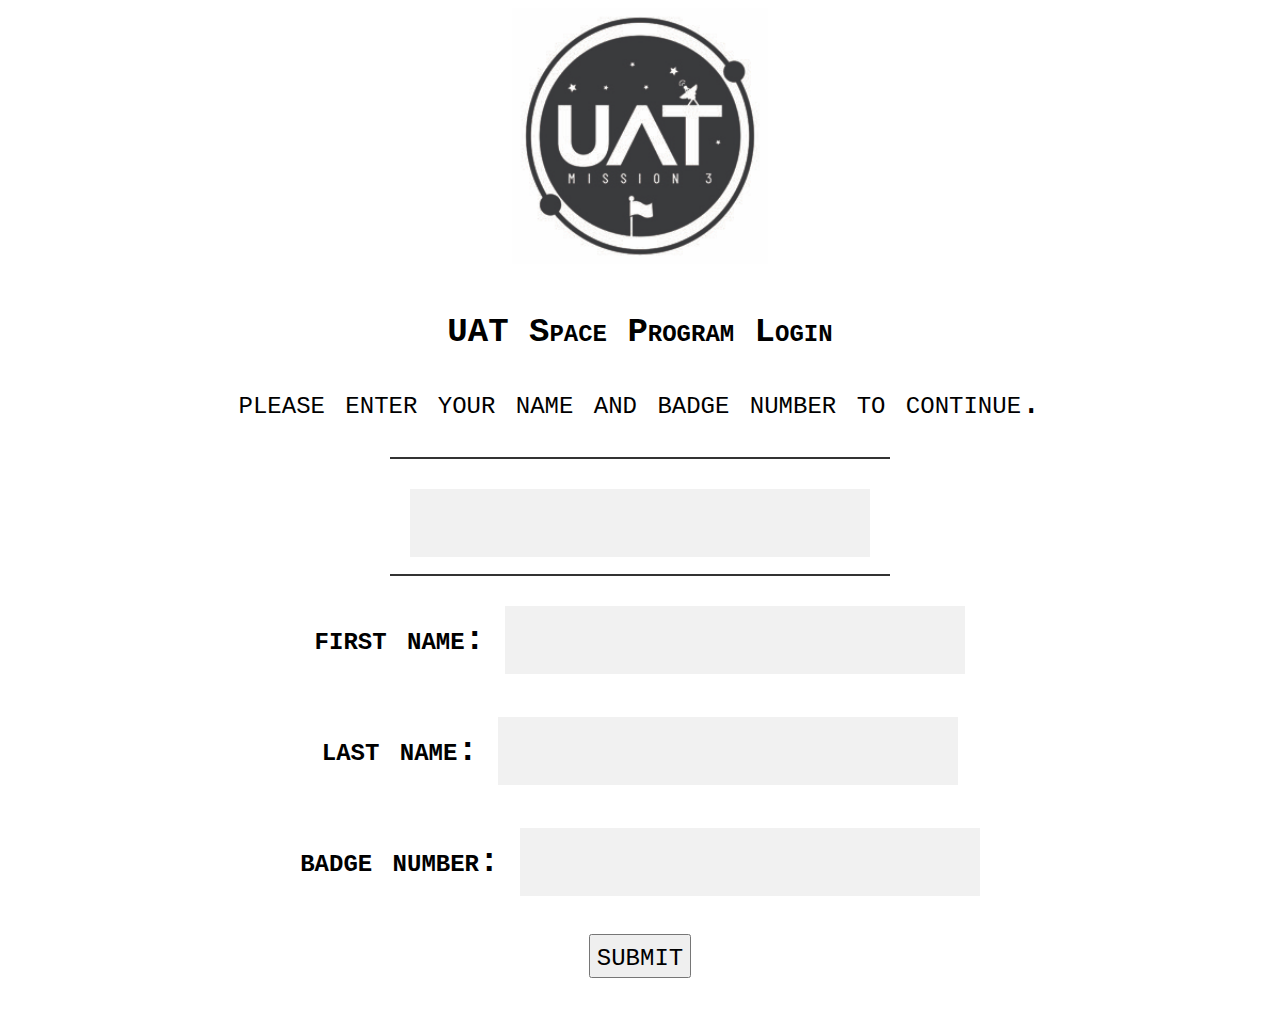
<file: index.html>
<!DOCTYPE html>
<html>
    <head>
        <meta charset="UTF-8">
        <link rel="stylesheet" href="config/css/login.css">
        <script src="config/js/logincode.js"></script>
        <title>UAT space program - login</title>
    </head>
    <body>
        <img src="config/content/Logo.jpg" alt="UAT Space Program Logo" width="256" height="256">
        <form name="loginForm" action="config/transition.html" onsubmit="return validateLogin()" method="post" autocomplete="off"> <!--Using a form that goes to a loading page in order to validate user input. I chose to send the data via POST and turn off autocomplete to help protect some data. This sets off a JS function to assist in validation -->
            <div class="container">
                <h1>UAT Space Program Login</h1>
                <p>please enter your name and badge number to continue.</p>
                <hr>

                <input type="text" id="fullName" name="fullName" readonly> <!--A readonly input field to display the First/Last name formatted correctly-->
                <hr>
                
                <label for="firstName"><b>first name:</b></label>
                <input type="text" id="firstName" name="firstName" onchange="updateName()" required><br><br> <!--I included the onchange tag to enable the readonly input form without having to submit. I also included the required tag as it's less code than implementing the same function in JS-->

                <label for="lastName"><b>last name:</b></label>
                <input type="text" id="lastName" name="lastName" onchange="updateName()" required><br><br>

                <label for="badgeNum"><b>badge number:</b></label>
                <input type="password" pattern="[0-9]*" inputmode="numeric" id="badgeNum" name="badgeNum" required><br><br> <!--For this one I used type pass as I assume it's a bit more sensitive. The pattern and inputmode tags are used so that only numbers are accepted as input, also cutting down on JS required for data validation-->

                <button type="submit" class="submitbtn">submit</button>
            </div>
        </form>
    </body>
</html>
</file>
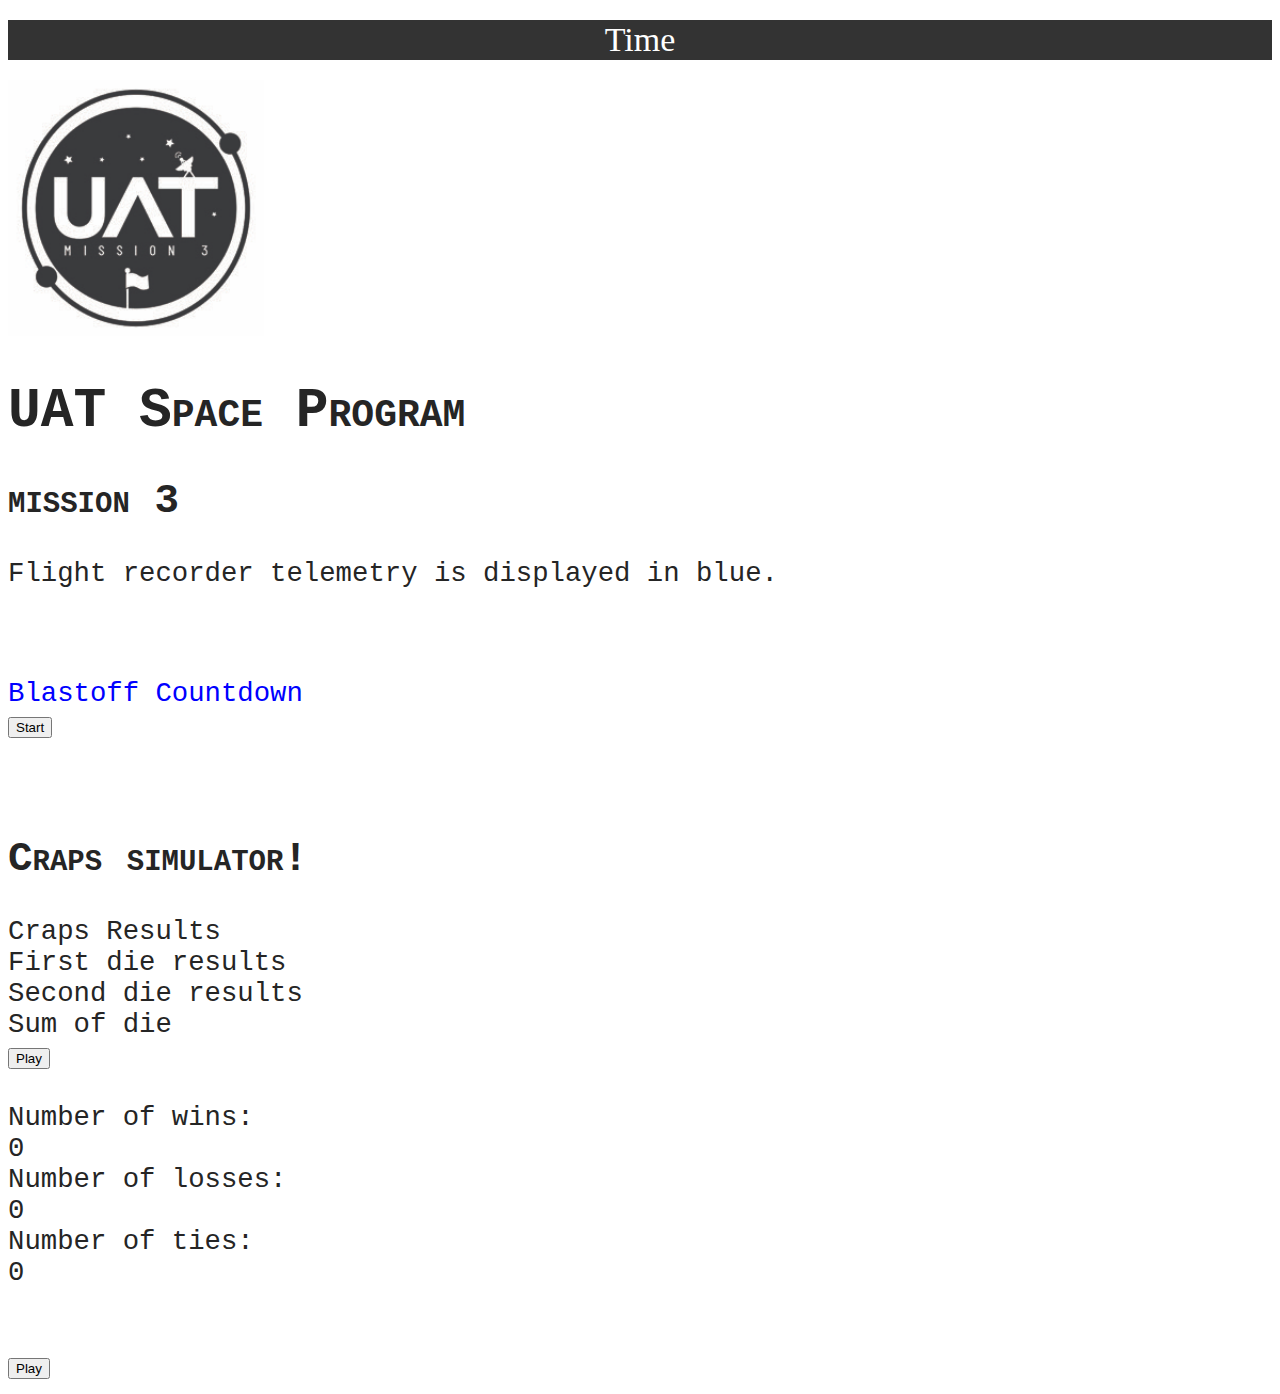
<file: config/mainPage.html>
<!DOCTYPE html>
<html>
    <head>
        <meta charset="UTF-8">
        <link rel="stylesheet" href="css/styling.css">
        <script src="js/code.js"></script>
        <title>UAT Space Program</title>
    </head>
    <body>
        <div id="clock">Time</div>
        <img src="content/Logo.jpg" alt="UAT Space Program Logo" width="256" height="256">
        
        <h1>UAT Space Program</h1>

        <h2>mission 3</h2>

        <p>Flight recorder telemetry is displayed in blue.</p>
        <br>
        <br>
        <div class="telemetry" id="blastOffText">Blastoff Countdown</div>
        <img id="blastOffPic" src="content/blastOffPic.gif" style="height:128px;display:none;"/>
        <button onclick="blastOffTimer();">
            Start
        </button>
        <br>
        <br>
        <br>
        <h2>Craps simulator!</h2>
        <div id="crapsRes">Craps Results</div>
        <div id="die1Res">First die results</div>
        <div id="die2Res">Second die results</div>
        <div id="sumRes">Sum of die</div>
        <button id="gambleButton" onclick="playCraps();">Play</button>
        
        <br>
        <br>
        Number of wins: <div id="wins">0</div>
        Number of losses: <div id="losses">0</div>
        Number of ties: <div id="ties">0</div>
        <br>
        <br>
        <button id="gambleeButton" onclick="clockLoop();">Play</button>
    </body>
</html>
</file>
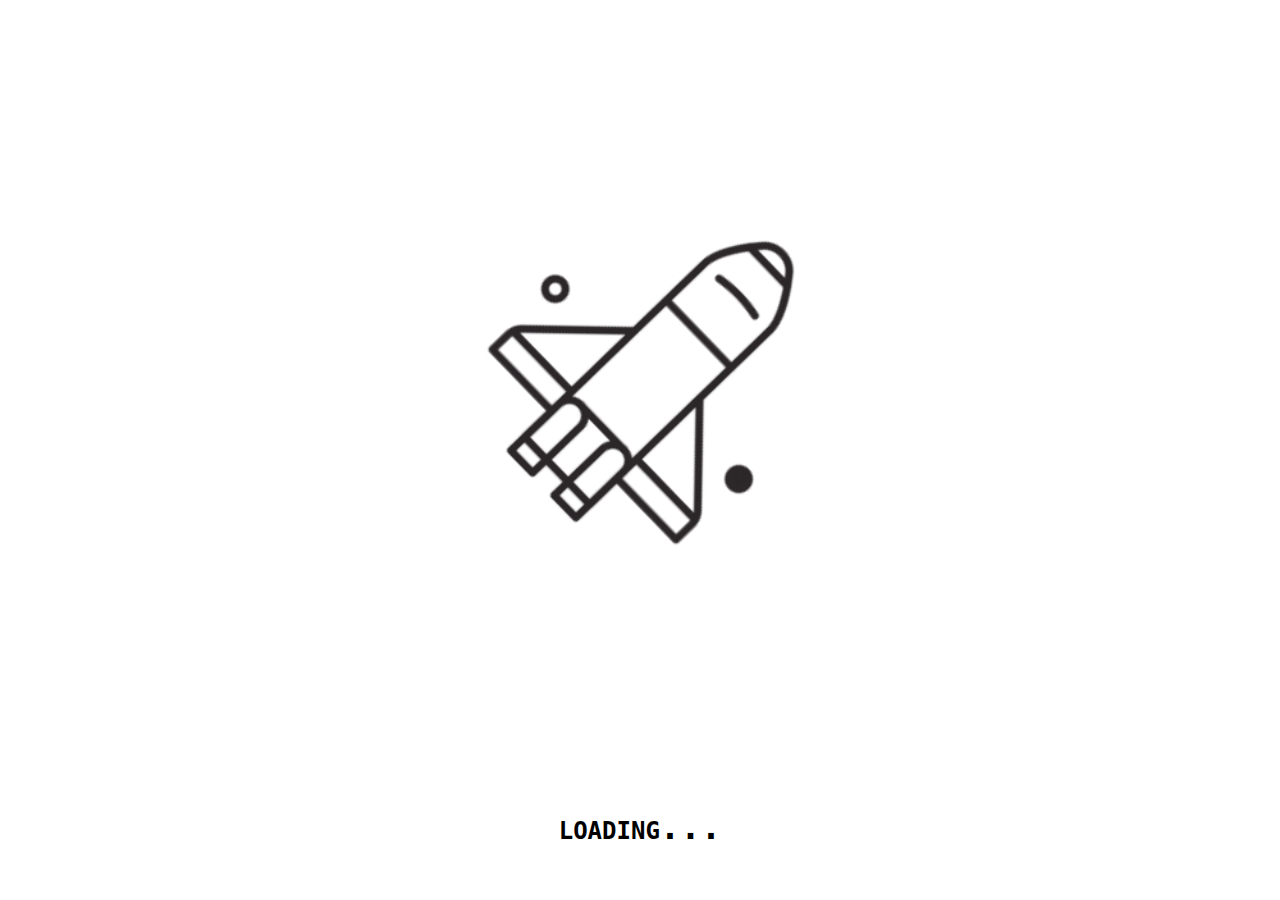
<file: config/transition.html>
<!DOCTYPE html> <!--A loading/transition screen just for some flair, the JS is integrated into the HTML as it wasn't enough to warrant its own file.-->
<html>
    <head>
        <meta charset="UTF-8">
        <link rel="stylesheet" href="css/login.css">
        <title>UAT space program - Loading...</title>
    </head>
    <body>
        <img src="content/blastOffPic.gif" alt="Loading..." height="768">
        <h1>loading...</h1>
    <script>setTimeout(() => {window.open("mainPage.html", "_self"); }, 2500);</script> <!--Just a short 2.5s wait and then it opens the main page-->
</html>
</file>
<file: config/css/login.css>
* {
    box-sizing: border-box;
    text-align: center;
    font-family: monospace;
    font-variant: small-caps;
    font-size: 34px;
  }
  .container {
    padding: 16px;
    background-color: white;
  }
  input[type=text], input[type=password] {
    width: fit-content;
    padding: 15px;
    margin: 5px 0 0 0;
    display: inline-block;
    border: none;
    background: #f1f1f1;
  }
  input[type=text]:focus, input[type=password]:focus {
    background-color: #ddd;
    outline: none;
  }
  hr {
    width: 500px;
    border: 1px solid #333;
    margin-bottom: 25px;
  }
  p {
    font-size: 34px;
  }
</file>
<file: config/css/styling.css>
body {
    background-color: white;
    font-family: monospace;
    font-size: 2.1em;
    color: rgb(37, 37, 37)
}
h1 {
    font-variant: small-caps;
}
h2 {
    font-variant: small-caps;
}
.telemetry {
    color: blue;
}
p {
    color: rgb(37, 37, 37);
}
#clock {
    margin: 20px auto;
    padding: 0;
    background: #333;
    width: 100%;
    text-align: center;
    line-height: 40px;
    color: #fff;
    font-size: 34px;
    font-family: calibri;
  }
</file>
